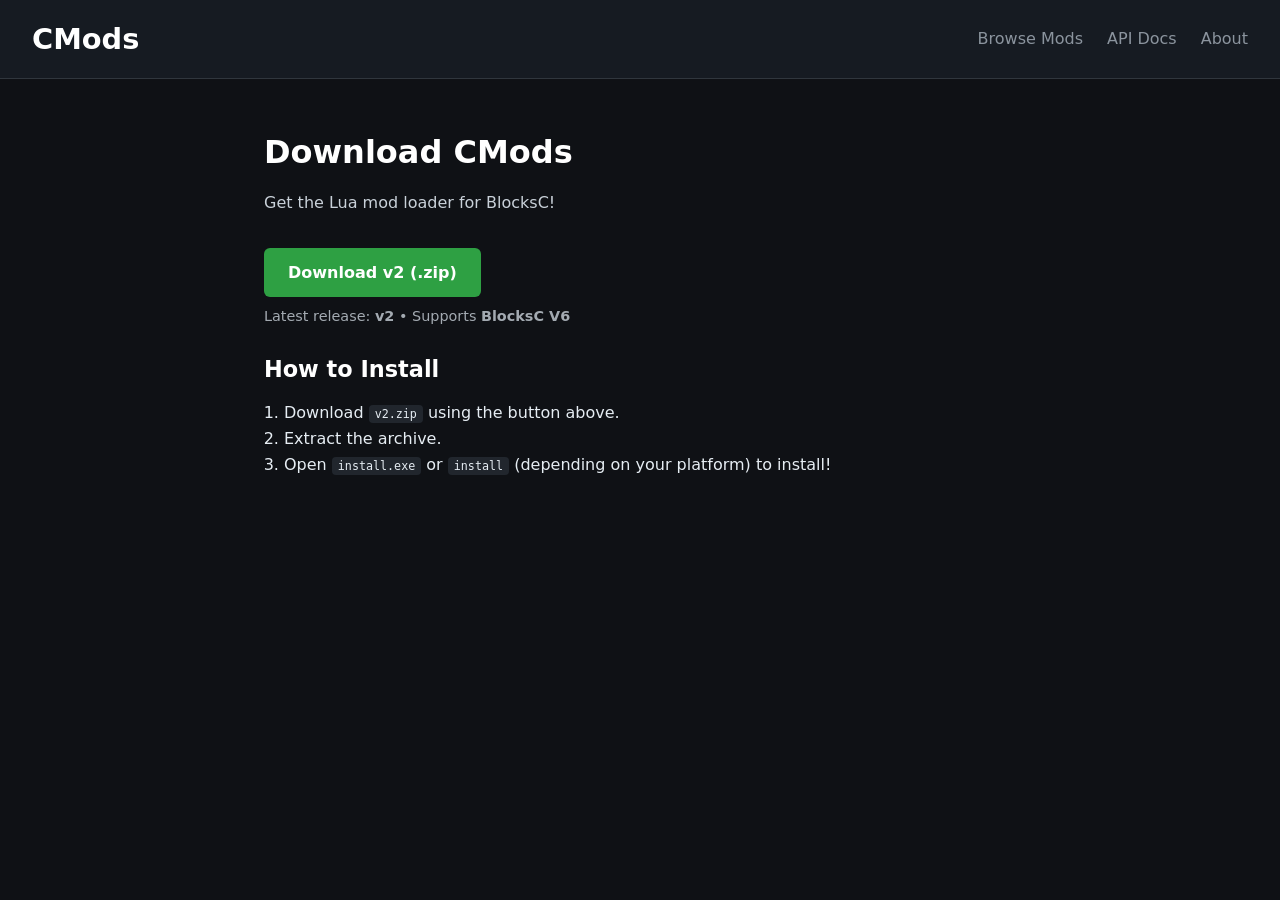
<file: index.html>
<!DOCTYPE html>
<html lang="en">
    <head>
        <meta charset="UTF-8">
        <meta name="viewport" content="width=device-width, initial-scale=1.0">
        <link rel="stylesheet" href="style.css">
        <title>CMods - Home</title>
        <style>
            .logo a {
                font-size: 1.8rem;
                font-weight: bold;
                color: inherit;
                text-decoration: none;
            }
            .download-btn {
                display: inline-block;
                margin: 16px 0 8px;
                padding: 12px 24px;
                background-color: #2ea043;
                color: #ffffff;
                text-decoration: none;
                font-weight: bold;
                border-radius: 6px;
            }
            .download-btn:hover {
                background-color: #268638;
            }
            .version-info {
                font-size: 0.9rem;
                opacity: 0.8;
                margin-bottom: 24px;
            }
            .install-steps {
                padding-left: 20px;
                line-height: 1.6;
            }
        </style>
    </head>
    <body>
        <nav class="navbar">
            <div class="logo"><a href="/">CMods</a></div>
            <ul class="nav-links">
                <li><a href="/mods">Browse Mods</a></li>
                <li><a href="/api">API Docs</a></li>
                <li><a href="/about">About</a></li>
            </ul>
        </nav>

        <main class="content">
            <h1>Download CMods</h1>
            <p>Get the Lua mod loader for BlocksC!</p>

            <a href="/releases/v2.zip" class="download-btn" download>Download v2 (.zip)</a>
            <p class="version-info">Latest release: <strong>v2</strong> • Supports <strong>BlocksC V6</strong></p>

            <h2>How to Install</h2>
            <ol class="install-steps">
                <li>Download <code>v2.zip</code> using the button above.</li>
                <li>Extract the archive.</li>
                <li>Open <code>install.exe</code> or <code>install</code> (depending on your platform) to install!</li>
            </ol>
        </main>
    </body>
</html>
</file>
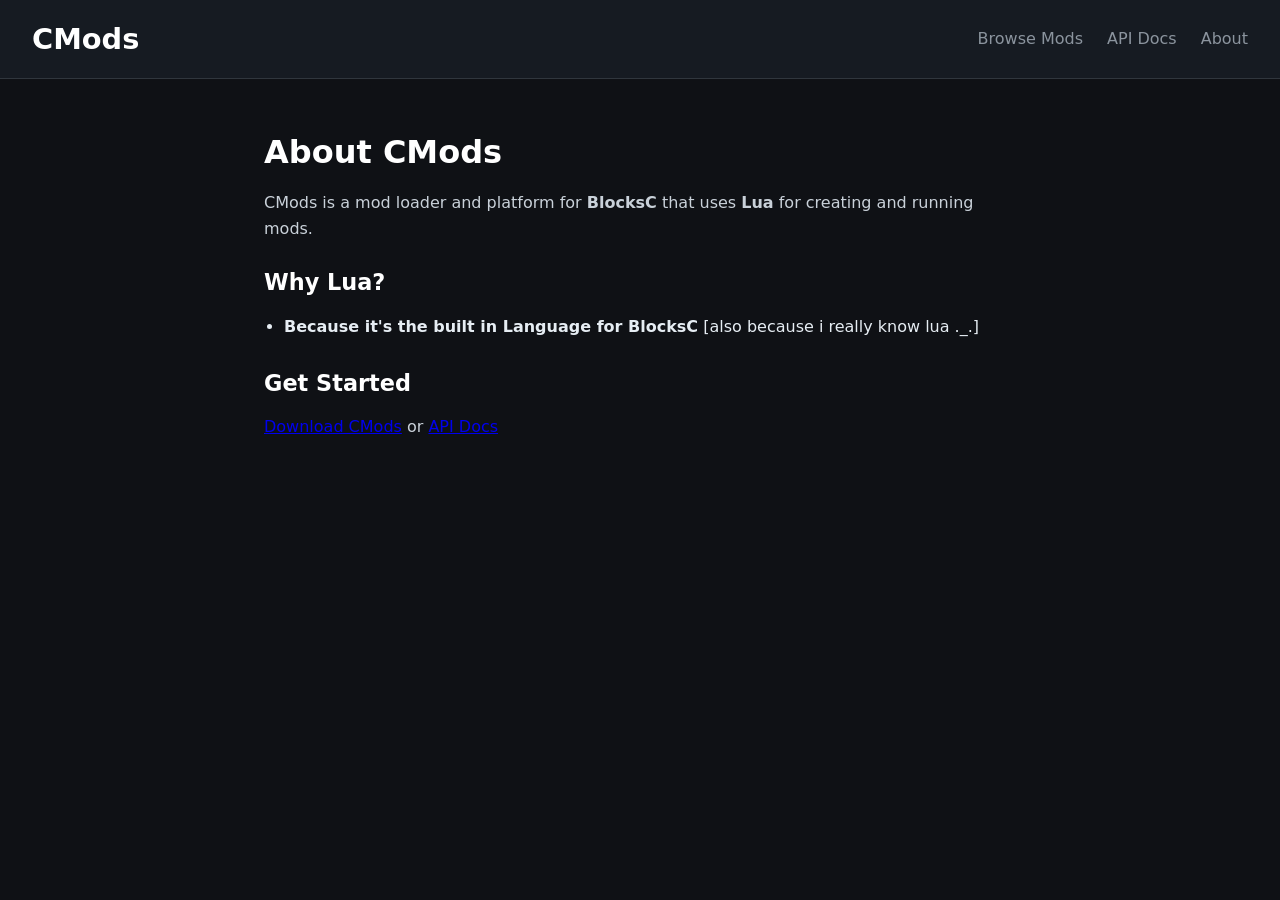
<file: about/index.html>
<!DOCTYPE html>
<html lang="en">
    <head>
        <meta charset="UTF-8">
        <meta name="viewport" content="width=device-width, initial-scale=1.0">
        <link rel="stylesheet" href="style.css">
        <title>CMods - About</title>
        <style>
            .logo a {
                font-size: 1.8rem;
                font-weight: bold;
                color: inherit;
                text-decoration: none;
            }
            .feature-list {
                padding-left: 20px;
                line-height: 1.8;
                margin-bottom: 24px;
            }
        </style>
    </head>
    <body>
        <nav class="navbar">
            <div class="logo"><a href="/">CMods</a></div>
            <ul class="nav-links">
                <li><a href="/mods">Browse Mods</a></li>
                <li><a href="/api">API Docs</a></li>
                <li><a href="/about">About</a></li>
            </ul>
        </nav>

        <main class="content">
            <h1>About CMods</h1>
            <p>CMods is a mod loader and platform for <strong>BlocksC</strong> that uses <strong>Lua</strong> for creating and running mods.</p>

            <h2>Why Lua?</h2>
            <ul class="feature-list">
                <li><strong>Because it's the built in Language for BlocksC</strong> [also because i really know lua ._.]</li>
            </ul>

            <h2>Get Started</h2>
            <p><a href="/">Download CMods</a> or <a href="/api">API Docs</a></p>
        </main>
    </body>
</html>
</file>
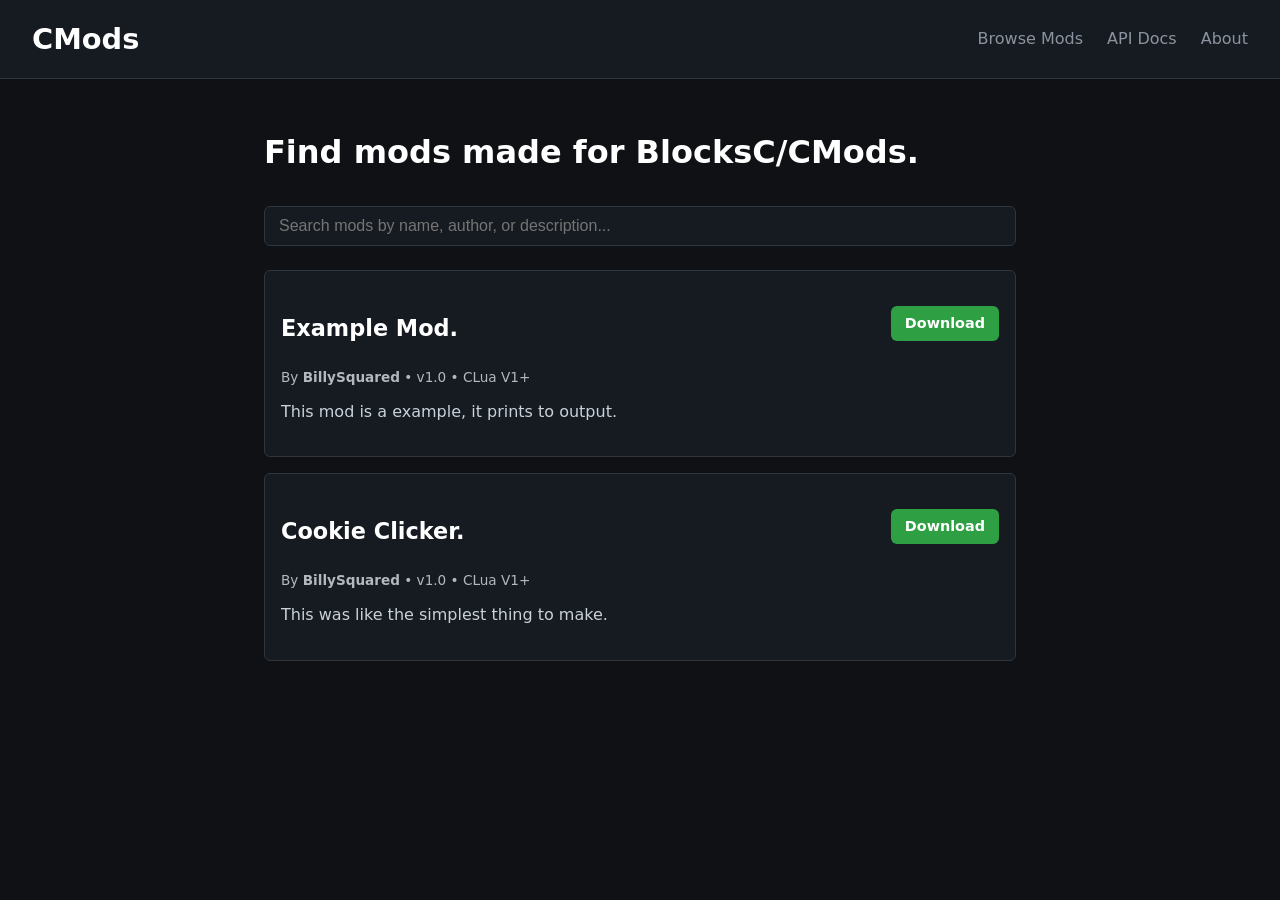
<file: mods/index.html>
<!DOCTYPE html>
<html lang="en">
    <head>
        <meta charset="UTF-8">
        <meta name="viewport" content="width=device-width, initial-scale=1.0">
        <link rel="stylesheet" href="style.css">
        <title>CMods - Mods</title>
        <style>
            .logo a {
                font-size: 1.8rem;
                font-weight: bold;
                color: inherit;
                text-decoration: none;
            }
            .search-bar {
                width: 100%;
                padding: 10px 14px;
                margin: 16px 0 24px;
                font-size: 1rem;
                border: 1px solid #30363d;
                border-radius: 6px;
                background-color: #161b22;
                color: inherit;
            }
            .mod-card {
                border: 1px solid #30363d;
                border-radius: 6px;
                padding: 16px;
                margin-bottom: 16px;
                background-color: #161b22;
            }
            .mod-header {
                display: flex;
                justify-content: space-between;
                align-items: center;
                margin-bottom: 8px;
            }
            .mod-title {
                font-size: 1.25rem;
                font-weight: bold;
                margin: 0;
            }
            .mod-meta {
                font-size: 0.85rem;
                opacity: 0.75;
                margin-bottom: 10px;
            }
            .mod-download {
                display: inline-block;
                padding: 6px 14px;
                background-color: #2ea043;
                color: #ffffff;
                text-decoration: none;
                font-size: 0.9rem;
                font-weight: bold;
                border-radius: 6px;
            }
            .mod-download:hover {
                background-color: #268638;
            }
            .error-msg {
                color: #f85149;
            }
        </style>
    </head>
    <body>
        <nav class="navbar">
            <div class="logo"><a href="/">CMods</a></div>
            <ul class="nav-links">
                <li><a href="/mods">Browse Mods</a></li>
                <li><a href="/api">API Docs</a></li>
                <li><a href="/about">About</a></li>
            </ul>
        </nav>

        <main class="content">
            <h1>Find mods made for <strong>BlocksC/CMods</strong>.</h1>

            <input type="text" id="searchInput" class="search-bar" placeholder="Search mods by name, author, or description...">

            <div id="modList">
                <p>Loading mods...</p>
            </div>
        </main>

        <script>
            function escapeHtml(str) {
                const div = document.createElement('div');
                div.textContent = str ?? '';
                return div.innerHTML;
            }

            async function loadMods() {
                const modList = document.getElementById('modList');
                try {
                    const response = await fetch('/mods/mods.json');
                    if (!response.ok) throw new Error('Failed to load mods.json');
                    const mods = await response.json();
                    renderMods(mods);
                } catch (err) {
                    modList.innerHTML = `<p class="error-msg">Could not load mods. Make sure <code>/mods/mods.json</code> exists and your web server is running.</p>`;
                }
            }

            function renderMods(mods) {
                const modList = document.getElementById('modList');
                if (!mods || mods.length === 0) {
                    modList.innerHTML = '<p>No mods found.</p>';
                    return;
                }

                modList.innerHTML = mods.map(mod => {
                    const searchTerms = `${mod.name} ${mod.author} ${mod.description}`.toLowerCase();
                    return `
                        <div class="mod-card" data-search="${escapeHtml(searchTerms)}">
                            <div class="mod-header">
                                <h2 class="mod-title">${escapeHtml(mod.name)}</h2>
                                <a href="${escapeHtml(mod.downloadUrl)}" class="mod-download" download>Download</a>
                            </div>
                            <div class="mod-meta">By <strong>${escapeHtml(mod.author)}</strong> • ${escapeHtml(mod.version)} • ${escapeHtml(mod.gameVersion)}</div>
                            <p>${escapeHtml(mod.description)}</p>
                        </div>
                    `;
                }).join('');
            }

            const searchInput = document.getElementById('searchInput');
            searchInput.addEventListener('input', () => {
                const query = searchInput.value.toLowerCase();
                const cards = document.querySelectorAll('.mod-card');
                cards.forEach(card => {
                    const searchData = card.getAttribute('data-search') || '';
                    card.style.display = searchData.includes(query) ? 'block' : 'none';
                });
            });

            loadMods();
        </script>
    </body>
</html>
</file>
<file: style.css>
* {
    box-sizing: border-box;
    margin: 0;
    padding: 0;
}

body {
    font-family: system-ui, -apple-system, BlinkMacSystemFont, "Segoe UI", Roboto, sans-serif;
    background-color: #0f1115;
    color: #e6edf3;
    line-height: 1.6;
}

/* Navbar */
.navbar {
    display: flex;
    justify-content: space-between;
    align-items: center;
    padding: 16px 32px;
    background-color: #161b22;
    border-bottom: 1px solid #30363d;
}

.logo {
    font-size: 1.25rem;
    font-weight: bold;
    color: #ffffff;
}

.nav-links {
    list-style: none;
    display: flex;
    gap: 24px;
}

.nav-links a {
    color: #8b949e;
    text-decoration: none;
    font-weight: 500;
}

.nav-links a:hover {
    color: #ffffff;
}

/* Main Content */
.content {
    max-width: 800px;
    margin: 48px auto;
    padding: 0 24px;
}

.content h1 {
    font-size: 2rem;
    margin-bottom: 12px;
    color: #ffffff;
}

.content h2 {
    font-size: 1.4rem;
    margin: 24px 0 12px;
    color: #ffffff;
}

.content p {
    margin-bottom: 16px;
    color: #c9d1d9;
}

code {
    background-color: #21262d;
    padding: 2px 6px;
    border-radius: 4px;
    font-family: monospace;
    font-size: 0.9em;
}
</file>
<file: about/style.css>
* {
    box-sizing: border-box;
    margin: 0;
    padding: 0;
}

body {
    font-family: system-ui, -apple-system, BlinkMacSystemFont, "Segoe UI", Roboto, sans-serif;
    background-color: #0f1115;
    color: #e6edf3;
    line-height: 1.6;
}

/* Navbar */
.navbar {
    display: flex;
    justify-content: space-between;
    align-items: center;
    padding: 16px 32px;
    background-color: #161b22;
    border-bottom: 1px solid #30363d;
}

.logo {
    font-size: 1.25rem;
    font-weight: bold;
    color: #ffffff;
}

.nav-links {
    list-style: none;
    display: flex;
    gap: 24px;
}

.nav-links a {
    color: #8b949e;
    text-decoration: none;
    font-weight: 500;
}

.nav-links a:hover {
    color: #ffffff;
}

/* Main Content */
.content {
    max-width: 800px;
    margin: 48px auto;
    padding: 0 24px;
}

.content h1 {
    font-size: 2rem;
    margin-bottom: 12px;
    color: #ffffff;
}

.content h2 {
    font-size: 1.4rem;
    margin: 24px 0 12px;
    color: #ffffff;
}

.content p {
    margin-bottom: 16px;
    color: #c9d1d9;
}

code {
    background-color: #21262d;
    padding: 2px 6px;
    border-radius: 4px;
    font-family: monospace;
    font-size: 0.9em;
}
</file>
<file: mods/style.css>
* {
    box-sizing: border-box;
    margin: 0;
    padding: 0;
}

body {
    font-family: system-ui, -apple-system, BlinkMacSystemFont, "Segoe UI", Roboto, sans-serif;
    background-color: #0f1115;
    color: #e6edf3;
    line-height: 1.6;
}

/* Navbar */
.navbar {
    display: flex;
    justify-content: space-between;
    align-items: center;
    padding: 16px 32px;
    background-color: #161b22;
    border-bottom: 1px solid #30363d;
}

.logo {
    font-size: 1.25rem;
    font-weight: bold;
    color: #ffffff;
}

.nav-links {
    list-style: none;
    display: flex;
    gap: 24px;
}

.nav-links a {
    color: #8b949e;
    text-decoration: none;
    font-weight: 500;
}

.nav-links a:hover {
    color: #ffffff;
}

/* Main Content */
.content {
    max-width: 800px;
    margin: 48px auto;
    padding: 0 24px;
}

.content h1 {
    font-size: 2rem;
    margin-bottom: 12px;
    color: #ffffff;
}

.content h2 {
    font-size: 1.4rem;
    margin: 24px 0 12px;
    color: #ffffff;
}

.content p {
    margin-bottom: 16px;
    color: #c9d1d9;
}

code {
    background-color: #21262d;
    padding: 2px 6px;
    border-radius: 4px;
    font-family: monospace;
    font-size: 0.9em;
}
</file>
